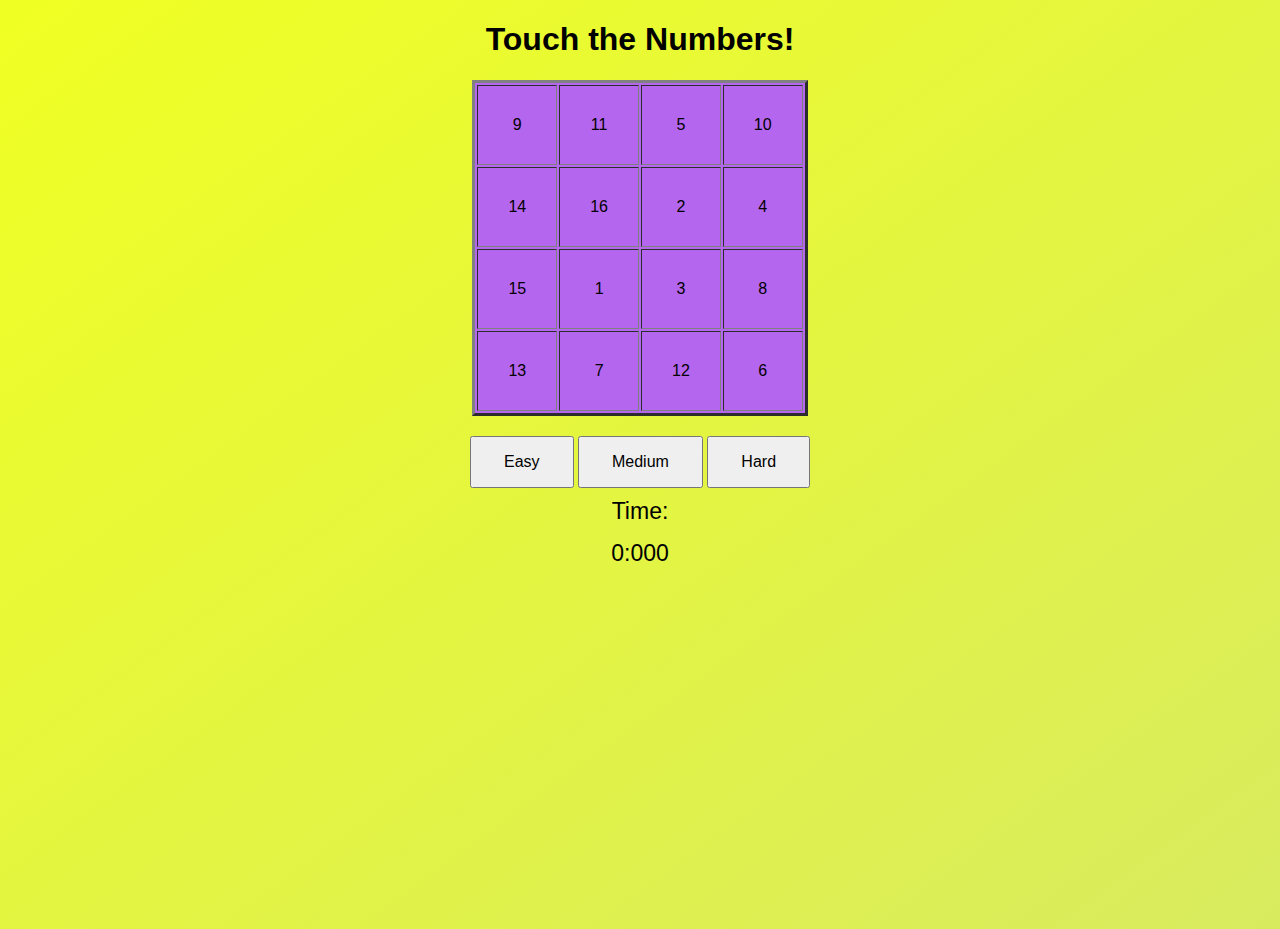
<file: index.html>
<!DOCTYPE html>
<html lang="en">
  <head>
    <meta charset="UTF-8" />
    <meta http-equiv="X-UA-Compatible" content="IE=edge" />
    <meta name="viewport" content="width=device-width, initial-scale=1.0" />
    <link rel="stylesheet" href="css/index.css" />
    <title>Touch Numbers</title>
  </head>
  <body>
    <h1>Touch the Numbers!</h1>

    <table class="board" border="3" cellpadding="30"></table>

    <button onclick="onInit('easy')">Easy</button>
    <button onclick="onInit('medium')">Medium</button>
    <button onclick="onInit('hard')">Hard</button>

    <div class="timeSet">
      <div class="timeSet time">Time:</div>
      <div class="timeSet show--time">0</div>
    </div>

    <script src="numbers.js"></script>
  </body>
</html>
</file>
<file: css/index.css>
body {
  background-color: #9cf1f8;
  background: linear-gradient(to top left, #d8eb5f, #f0ff22);
  height: 100vh;
  font-family: "Gill Sans", "Gill Sans MT", Calibri, "Trebuchet MS", sans-serif;
  text-align: center;
}

h1 {
  color: rgb(0, 0, 0);
}

.board {
  background-color: rgb(181, 102, 238);
  margin-left: auto;
  margin-right: auto;
  width: 30px;
  height: 30px;
  text-align: center;
  transition: 0.5s;
}

.board tr :hover {
  cursor: pointer;
  background-color: rgb(255, 214, 9);
}

.occupied {
  background-color: rgb(229, 226, 30);
}

button {
  cursor: pointer;
  margin-top: 20px;
  padding: 15px 32px;
  text-align: center;
  text-decoration: none;
  display: inline-block;
  font-size: 16px;
}

button:hover {
  background-color: #b54dff;
  transition: 0.75s;
}

.timeSet {
  /* margin: 30px; */
  margin-bottom: 10px;
  padding-top: 5px;
  color: #000000;
  font-family: "Gill Sans", "Gill Sans MT", Calibri, "Trebuchet MS", sans-serif;
  font-size: larger;
}
</file>
